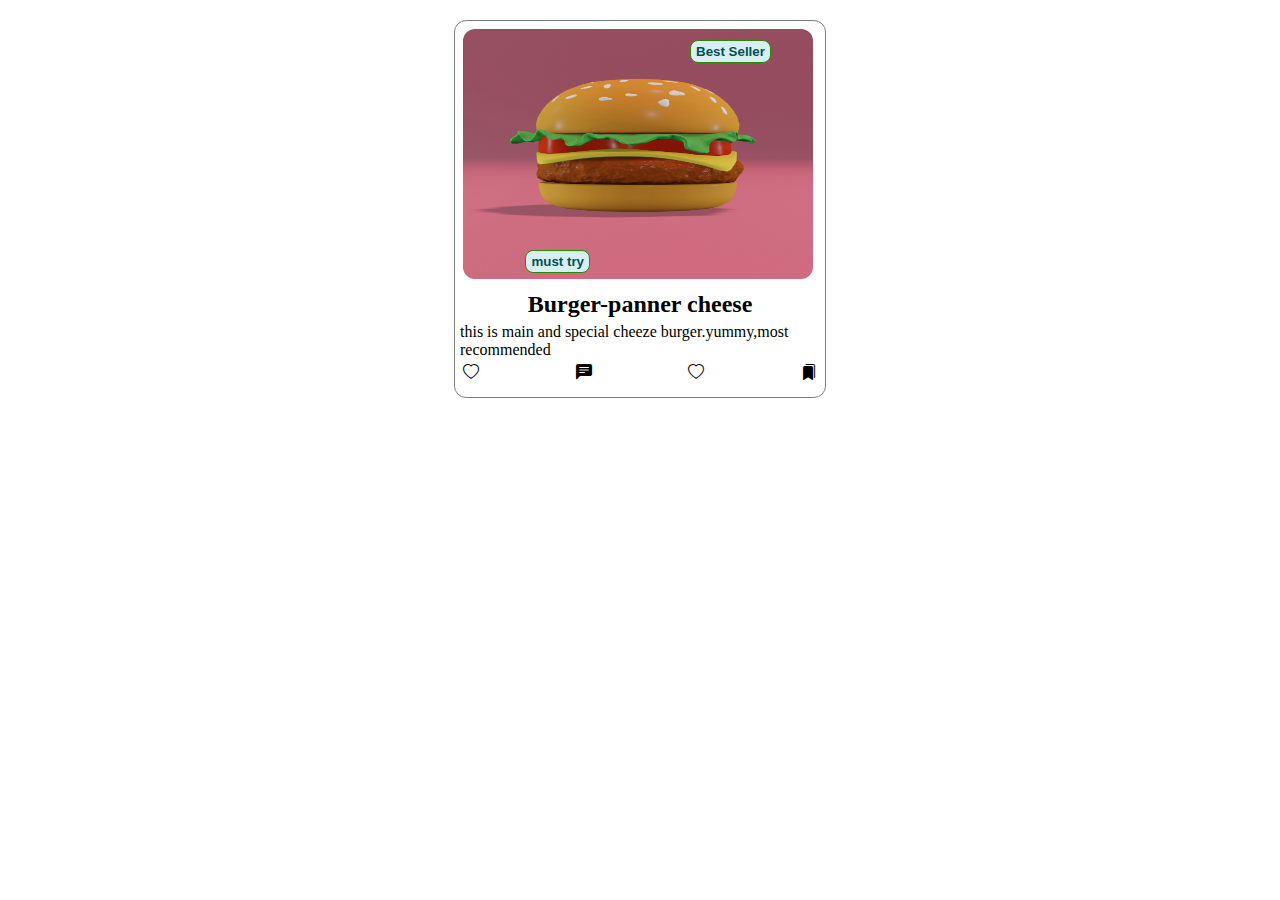
<file: asset/menu-item.html>
<!DOCTYPE html>
<html lang="en">
  <head>
    <meta charset="UTF-8" />
    <meta name="viewport" content="width=device-width, initial-scale=1.0" />
    <title>menu item</title>
    <style>
      /* Bootstrap ICON CDN Link */
      @import url("https://cdn.jsdelivr.net/npm/bootstrap-icons@1.3.0/font/bootstrap-icons.css");

      body {
        /* body{
            background-image: url(assets/developer.png);
            background-repeat: no-repeat;
            background-size: cover;
        } */
      }
      .main-division {
        width: 370px;
        border: 1px solid gray;
        border-radius: 12px;
        margin: 20px auto;
      }

      #item-photo img {
        width: 350px;
        height: 250px;
        border-radius: 20px;
        padding: 8px;
      }

      #best-seller {
        color: rgb(2, 81, 81);
        font-weight: bolder;
        background-color: rgb(216, 239, 242);
        padding: 3px 5px 3px 5px;
        border-radius: 8px;
        border: 1px solid rgb(42, 137, 4);
        position: absolute;
        top: 40px;
        left: 690px;
      }

      #best-sellertwo {
        color: rgb(2, 81, 81);
        font-weight: bolder;
        background-color: rgb(216, 239, 242);
        padding: 3px 5px 3px 5px;
        border-radius: 8px;
        border: 1px solid rgb(42, 137, 4);
        position: absolute;
        right: 690px;
        top: 250px;
      }

      #item-desc {
        padding: 10px;
      }
      #item-desc,
      h2 {
        margin: 0px;
        margin-bottom: 0px;
        text-align: center;
      }
      #item-desc,
      p {
        margin: 5px;
        margin-bottom: 5px;
      }
      #card-buttons {
        display: flex;
        justify-content: space-between;
        padding-bottom: 15px;
        padding-left: 8px;
        padding-right: 8px;
      }
    </style>
  </head>

  <body>
<div class="main-division">
      <section id="item-photo">
        <img src="burger-paneer.jpg" alt="" />
        <button type="button" id="best-seller">Best Seller</button>
        <button type="button" id="best-sellertwo">must try</button>
      </section>
      <section id=" item-desc">
        <h2>Burger-panner cheese</h2>
        <p>this is main and special cheeze burger.yummy,most recommended</p>
      </section>

      <section id="card-buttons">
        <i class="bi bi-heart"></i>
        <i class="bi bi-chat-left-text-fill"></i>
        <i class="bi bi-heart"></i>    
        <i class="bi bi-bookmarks-fill"></i>
      </section>
    </div>
  </body>
</html>
</file>
